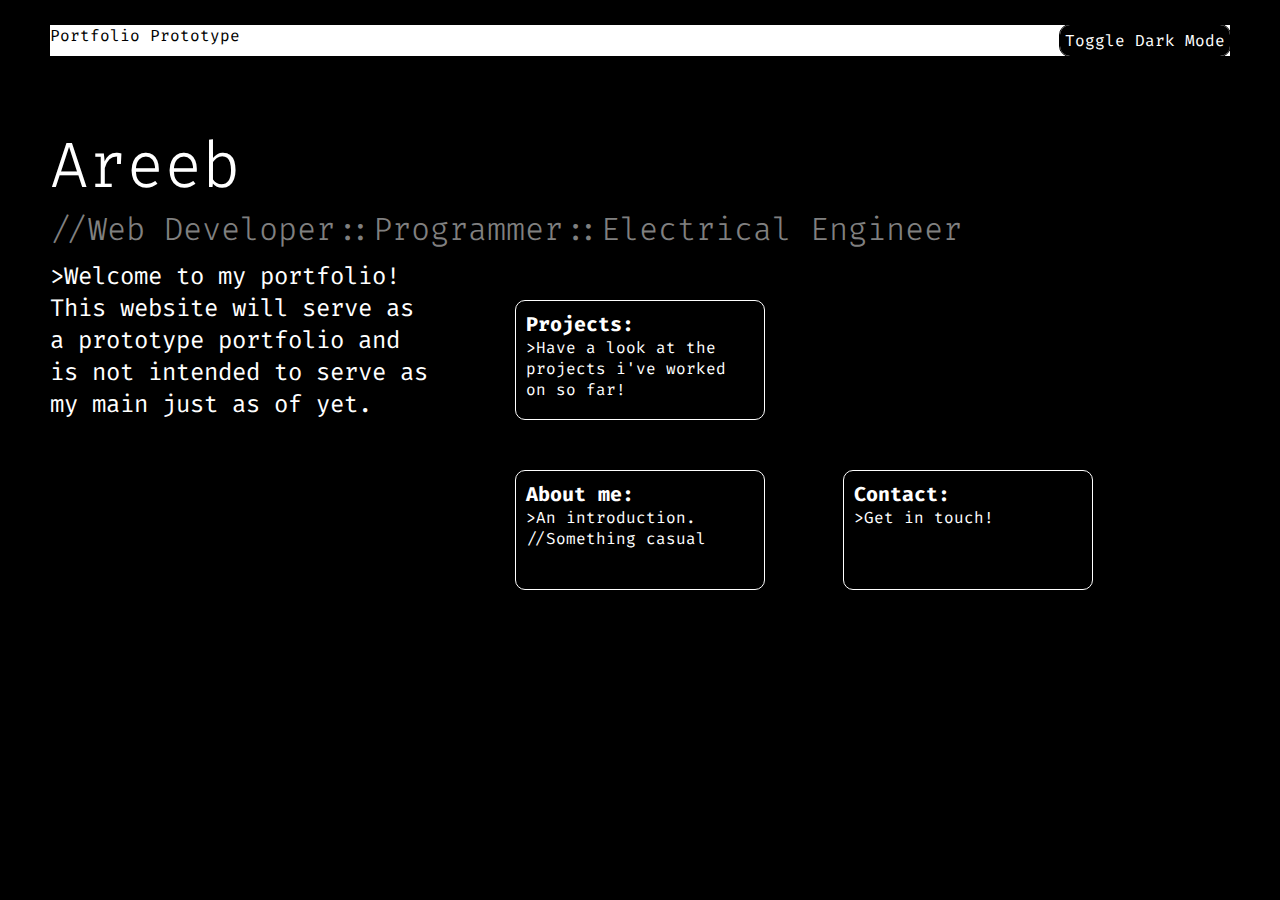
<file: index.html>
<!DOCTYPE html>
<html lang="en">
<head>
    <meta charset="UTF-8">
    <meta name="viewport" content="width=device-width, initial-scale=1.0">
    <title>Portfolio</title>
    <script src="./script.js"></script>
    <link href="style.css" rel="stylesheet">
    <link rel="preconnect" href="https://fonts.googleapis.com">
<link rel="preconnect" href="https://fonts.gstatic.com" crossorigin>
<link href="https://fonts.googleapis.com/css2?family=Fira+Code:wght@300..700&display=swap" rel="stylesheet">

</head>

<body>
    <div class="container">
        <header class="item navbar">
            <p>Portfolio Prototype</p>
            <button id="modetoggle" onclick="toggleDarkMode()">Toggle Dark Mode</button>
        </header>

        <div class="item">
            <h1>Areeb</h1>
            <h2>//Web Developer::Programmer::Electrical Engineer</h2>
        </div>
        
        <main class="item">
            <p class="introtext">>Welcome to my portfolio!
                This website will serve as a prototype 
                portfolio and is not intended to serve
                as my main just as of yet.</p>
        </main>

        <div class="item card">
            <h3>Projects:</h3>
            <p>>Have a look at the projects i've worked on so far!</p>
        </div>
        <div class="item card">
            <h3>About me:</h3>
            <p>>An introduction. //Something casual</p>
        </div>
        <div class="item card">
            <h3>Contact:</h3>
            <p>>Get in touch!</p>
        </div>
        
    </div>
    
</body>
</html>
</file>
<file: style.css>
* {
    box-sizing: border-box;
    margin: 0;
    padding: 0;
    font-family: "Fira Code", monospace;
}

body {
    background-color: black;
}

.container {
    display: grid;
    grid-template-columns: repeat(3, 1fr);
    grid-template-rows: 1fr 2fr 2fr 2fr;
    max-width: 100vw;
    max-height: 100vh;
    gap: 10px;
    background-color: black;
    margin: 50px;
    margin-top: 0;
}

.item {
    background-color: transparent; /* Default background color */
}

.item:nth-child(1) {
    grid-column: 1 / 4;
    grid-row: 1 / 2;
    display: flex;
    justify-content: space-between;
    background-color: white;
    color: black;
    align-self: center;
}

.item:nth-child(2) {
    grid-column: 1 / 4;
    grid-row: 2 / 3;
    align-self: end;
}

.item:nth-child(3) {
    grid-column: 1 / 2;
    grid-row: 3 / 4;
    border-radius: 10px;
}

.item:nth-child(4) {
    grid-column: 2 / 3;
    grid-row: 3 / 4;
    justify-self: center;
    align-self: center;
    width: 250px;
    height: 120px;
}

.item:nth-child(5) {
    grid-column: 2 / 3;
    grid-row: 4 / 5;
    justify-self: center;
    align-self: center;
}

.item:nth-child(6) {
    grid-column: 3 / 4;
    grid-row: 4 / 5;
    justify-self: start;
    align-self: center;
}

.card {
    align-self: center;
    border-radius: 10px;
    width: 250px;
    height: 120px;
    padding: 10px;
    border: 1px solid white;
    margin-top: 40px;
}

h1 {
    font-size: 64px;
    font-weight: lighter;
}

h2 {
    font-size: 32px;
    font-weight: lighter;
    color: rgb(143, 138, 138);
}

.introtext {
    font-size: 24px;
}

.card h3 {
    font-size: 20px;
}

.card p {
    font-size: 16px;
}

button {
    appearance: none;
    border: none;
    color: white;
    background-color: black;
    padding: 5px;
    margin: 0;
    font-family: inherit;
    font-size: inherit;
    cursor: pointer;
    outline: 0.5px solid black;
    border-radius: 10px;
}

.card:hover {
    transform: scale(1.1);
    cursor: pointer;
    transition: transform 0.3s ease;
    background-color: white;
    color: black;
}
.card:hover p, .card:hover h3 {
    color: black; /* Override text color for <p> tags inside .card on hover */
}

.container p,
.container h1,
.container h2,
.container h3 {
    color: white; /* Apply white color only to specified elements within .container */
}

.navbar p{
    color: black;
}

.item h2{
    color: grey;
}
</file>
